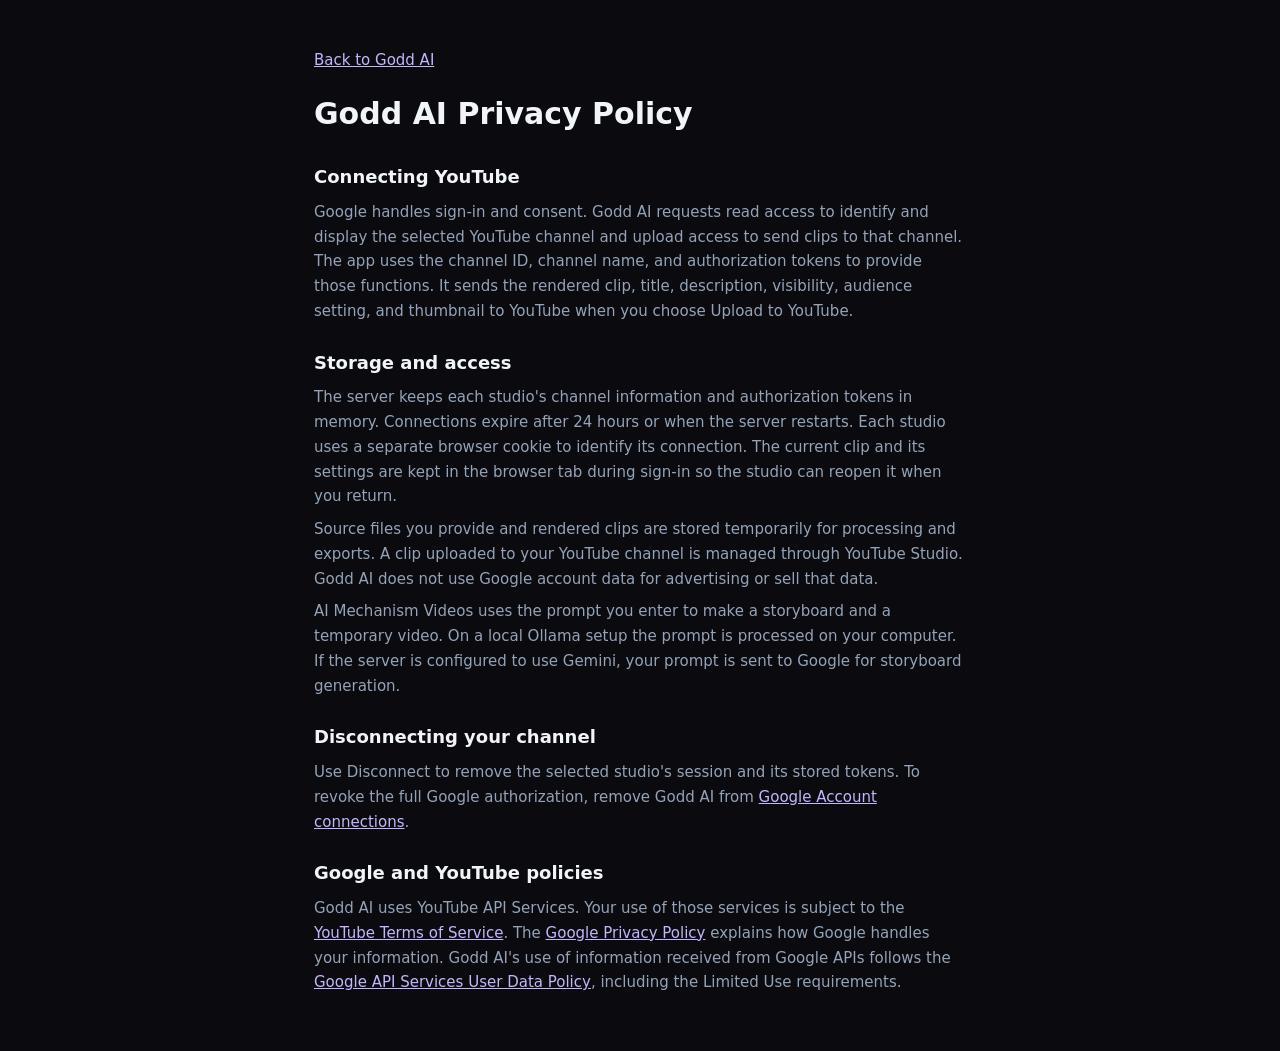
<file: public/privacy.html>
<!doctype html>
<html lang="en">
<head>
  <meta charset="utf-8">
  <meta name="viewport" content="width=device-width, initial-scale=1">
  <title>Privacy Policy | Godd AI</title>
  <link rel="stylesheet" href="/style.css">
</head>
<body>
  <main class="privacy-page">
    <a href="/">Back to Godd AI</a>
    <h1>Godd AI Privacy Policy</h1>
    <h2>Connecting YouTube</h2>
    <p>Google handles sign-in and consent. Godd AI requests read access to identify and display the selected YouTube channel and upload access to send clips to that channel. The app uses the channel ID, channel name, and authorization tokens to provide those functions. It sends the rendered clip, title, description, visibility, audience setting, and thumbnail to YouTube when you choose Upload to YouTube.</p>
    <h2>Storage and access</h2>
    <p>The server keeps each studio's channel information and authorization tokens in memory. Connections expire after 24 hours or when the server restarts. Each studio uses a separate browser cookie to identify its connection. The current clip and its settings are kept in the browser tab during sign-in so the studio can reopen it when you return.</p>
    <p>Source files you provide and rendered clips are stored temporarily for processing and exports. A clip uploaded to your YouTube channel is managed through YouTube Studio. Godd AI does not use Google account data for advertising or sell that data.</p>
    <p>AI Mechanism Videos uses the prompt you enter to make a storyboard and a temporary video. On a local Ollama setup the prompt is processed on your computer. If the server is configured to use Gemini, your prompt is sent to Google for storyboard generation.</p>
    <h2>Disconnecting your channel</h2>
    <p>Use Disconnect to remove the selected studio's session and its stored tokens. To revoke the full Google authorization, remove Godd AI from <a href="https://myaccount.google.com/connections">Google Account connections</a>.</p>
    <h2>Google and YouTube policies</h2>
    <p>Godd AI uses YouTube API Services. Your use of those services is subject to the <a href="https://www.youtube.com/t/terms">YouTube Terms of Service</a>. The <a href="https://policies.google.com/privacy">Google Privacy Policy</a> explains how Google handles your information. Godd AI's use of information received from Google APIs follows the <a href="https://developers.google.com/terms/api-services-user-data-policy">Google API Services User Data Policy</a>, including the Limited Use requirements.</p>
  </main>
</body>
</html>
</file>
<file: style.css>
/* ─────────────────────────────────────────
   godd.ai — Klap-style UI
   ───────────────────────────────────────── */
:root {
  --bg:       #0A0A0F;
  --bg-card:  #111118;
  --bg-card2: #16161F;
  --border:   rgba(255,255,255,0.08);
  --purple:   #7C3AED;
  --purple2:  #6D28D9;
  --purple-l: #A78BFA;
  --yellow:   #FBBF24;
  --cyan:     #22D3EE;
  --green:    #10B981;
  --red:      #EF4444;
  --text:     #F1F5F9;
  --text2:    #94A3B8;
  --text3:    #64748B;
  --r:        10px;
  --r2:       16px;
}

*, *::before, *::after { box-sizing: border-box; margin: 0; padding: 0; }
html { font-size: 15px; }
body {
  font-family: 'Inter', system-ui, sans-serif;
  background: var(--bg);
  color: var(--text);
  min-height: 100vh;
  overflow-x: hidden;
}
button { font-family: inherit; cursor: pointer; border: none; outline: none; }
input  { font-family: inherit; outline: none; }

/* ── Scrollbar ── */
::-webkit-scrollbar { width: 5px; }
::-webkit-scrollbar-thumb { background: rgba(255,255,255,0.1); border-radius: 3px; }

/* ══════════════════════════════════════════
   NAVBAR
══════════════════════════════════════════ */
.navbar {
  position: sticky; top: 0; z-index: 200;
  background: rgba(10,10,15,0.85);
  backdrop-filter: blur(14px);
  border-bottom: 1px solid var(--border);
  height: 56px;
}
.nav-inner {
  max-width: 1360px; margin: 0 auto;
  padding: 0 24px; height: 100%;
  display: flex; align-items: center; justify-content: space-between;
}
.brand {
  display: flex; align-items: center; gap: 8px; cursor: pointer;
}
.logo-mark { font-size: 22px; }
.logo-name  { font-size: 20px; font-weight: 800; color: #fff; letter-spacing: -0.5px; }
.logo-ai    { color: var(--purple-l); }
.badge-free {
  background: rgba(16,185,129,0.15);
  border: 1px solid rgba(16,185,129,0.3);
  color: #34D399; font-size: 10px; font-weight: 700;
  padding: 2px 8px; border-radius: 20px; letter-spacing: 0.5px;
}
.nav-right { display: flex; gap: 10px; }
.nav-right a { text-decoration: none; white-space: nowrap; }
@media (max-width: 480px) {
  .navbar { height: auto; min-height: 56px; }
  .nav-inner { height: auto; min-height: 56px; padding: 10px 12px; gap: 8px; }
  .badge-free { display: none; }
  .nav-right { gap: 5px; flex-wrap: wrap; justify-content: flex-end; }
  .nav-right .nav-btn { padding-inline: 7px; }
}
.nav-btn {
  background: rgba(255,255,255,0.05);
  border: 1px solid var(--border);
  color: var(--text2); padding: 7px 14px;
  border-radius: 8px; font-size: 13px; font-weight: 600;
  transition: all 0.18s;
}
.nav-btn:hover { background: rgba(255,255,255,0.1); color: #fff; }
.nav-btn-demo {
  background: rgba(124,58,237,0.15);
  border-color: rgba(124,58,237,0.4); color: var(--purple-l);
}
.nav-btn-demo:hover { background: rgba(124,58,237,0.3); color: #fff; }

/* ══════════════════════════════════════════
   HERO
══════════════════════════════════════════ */
#heroSection {
  min-height: calc(100vh - 56px);
  display: flex; align-items: center; justify-content: center;
  padding: 60px 24px;
}
.hero-wrap { max-width: 760px; width: 100%; text-align: center; }
.hero-badge {
  display: inline-flex; align-items: center; gap: 8px;
  background: rgba(124,58,237,0.1);
  border: 1px solid rgba(124,58,237,0.25);
  color: var(--purple-l); font-size: 13px; font-weight: 600;
  padding: 6px 16px; border-radius: 30px; margin-bottom: 28px;
}
.hero-h1 {
  font-size: clamp(36px, 5.5vw, 64px);
  font-weight: 900; letter-spacing: -1.5px;
  line-height: 1.1; margin-bottom: 20px;
}
.hero-grad {
  background: linear-gradient(135deg, #fff 20%, #C084FC 60%, #818CF8 100%);
  -webkit-background-clip: text; -webkit-text-fill-color: transparent;
}
.hero-sub {
  font-size: 17px; color: var(--text2); max-width: 600px;
  margin: 0 auto 36px; line-height: 1.65; font-weight: 400;
}

/* URL input card */
.url-card {
  background: var(--bg-card);
  border: 1px solid rgba(124,58,237,0.3);
  border-radius: var(--r2); padding: 10px;
  box-shadow: 0 20px 50px rgba(0,0,0,0.5), 0 0 0 1px rgba(255,255,255,0.03);
  margin-bottom: 20px;
}
.analysis-options { display:flex; flex-wrap:wrap; gap:12px; padding:12px 10px 0; text-align:left; }
.analysis-options label { display:flex; flex-direction:column; gap:6px; flex:1 1 130px; color:var(--text-secondary,#cbd5e1); font-size:13px; }
.analysis-options label[hidden] { display:none; }
.analysis-options select,.analysis-options input { width:100%; padding:10px; border:1px solid #405068; border-radius:8px; background:#101827; color:#edf4ff; font:inherit; }
.analysis-help { color:var(--text-secondary,#b5c1d3); font-size:13px; line-height:1.6; padding:8px 12px; }
#sourcePreview { width:100%; height:100%; object-fit:contain; background:#080b12; }
.layout-crop #sourcePreview { object-fit:cover; }
.url-row {
  display: flex; align-items: center; gap: 10px;
  background: rgba(255,255,255,0.03);
  border: 1px solid rgba(255,255,255,0.05);
  border-radius: 10px; padding: 8px 14px; margin-bottom: 10px;
}
.yt-logo { display: flex; align-items: center; flex-shrink: 0; }
#urlInput {
  flex: 1; background: transparent; border: none; color: #fff;
  font-size: 15px; font-weight: 500; min-width: 0;
}
#urlInput::placeholder { color: var(--text3); }
.btn-paste {
  background: rgba(255,255,255,0.07);
  border: 1px solid rgba(255,255,255,0.1);
  color: var(--text2); padding: 6px 12px;
  border-radius: 7px; font-size: 12px; font-weight: 600;
  transition: all 0.18s; flex-shrink: 0;
}
.btn-paste:hover { background: rgba(255,255,255,0.14); color: #fff; }
.btn-analyze {
  width: 100%;
  background: linear-gradient(135deg, var(--purple), #6366F1);
  color: #fff; font-size: 16px; font-weight: 700;
  padding: 15px 24px; border-radius: 10px;
  box-shadow: 0 4px 20px rgba(124,58,237,0.4);
  transition: all 0.2s;
}
.btn-analyze:hover {
  transform: translateY(-2px);
  box-shadow: 0 8px 30px rgba(124,58,237,0.55);
  filter: brightness(1.08);
}
.hero-features {
  display: flex; flex-wrap: wrap; justify-content: center; gap: 20px;
  color: var(--text2); font-size: 13px; font-weight: 500;
}

/* ══════════════════════════════════════════
   PROCESSING
══════════════════════════════════════════ */
#processingSection {
  min-height: calc(100vh - 56px);
  display: flex; align-items: center; justify-content: center;
  padding: 40px 24px;
}
.proc-card {
  background: var(--bg-card);
  border: 1px solid var(--border);
  border-radius: 20px; padding: 48px 40px;
  max-width: 540px; width: 100%; text-align: center;
  box-shadow: 0 0 60px rgba(124,58,237,0.15);
}
.proc-rings {
  position: relative; width: 80px; height: 80px;
  margin: 0 auto 24px;
  display: flex; align-items: center; justify-content: center;
}
.proc-ring {
  position: absolute; inset: 0; border-radius: 50%;
  border: 2.5px solid transparent;
}
.r1 { border-top-color: var(--purple); border-right-color: var(--purple); animation: spin 1.4s linear infinite; }
.r2 { inset: 10px; border-bottom-color: var(--cyan); border-left-color: var(--cyan); animation: spin 2s linear infinite reverse; }
@keyframes spin { to { transform: rotate(360deg); } }
.proc-icon { font-size: 26px; }
.proc-title { font-size: 22px; font-weight: 700; margin-bottom: 8px; }
.proc-sub { font-size: 14px; color: var(--text2); margin-bottom: 28px; }
.proc-steps { text-align: left; display: flex; flex-direction: column; gap: 14px; margin-bottom: 24px; }
.proc-step {
  display: flex; align-items: center; gap: 12px;
  font-size: 14px; font-weight: 500; color: var(--text3);
  transition: all 0.3s;
}
.proc-step.active { color: #fff; }
.proc-step.done   { color: var(--green); }
.ps-dot {
  width: 24px; height: 24px; border-radius: 50%; flex-shrink: 0;
  background: rgba(255,255,255,0.06);
  display: flex; align-items: center; justify-content: center;
}
.proc-step.active .ps-dot {
  background: var(--purple);
  box-shadow: 0 0 10px var(--purple);
}
.proc-step.done .ps-dot { background: var(--green); }
.proc-step.done .ps-dot::after { content: '✓'; font-size: 12px; color: #fff; font-weight: 700; }
.proc-note { font-size: 12px; color: var(--text3); }

/* ══════════════════════════════════════════
   STUDIO TOPBAR
══════════════════════════════════════════ */
#studioSection { padding: 0 0 40px; }
.studio-topbar {
  display: flex; align-items: center; justify-content: space-between;
  gap: 16px; padding: 12px 24px;
  border-bottom: 1px solid var(--border);
  background: var(--bg-card);
}
.studio-video-info { display: flex; align-items: center; gap: 12px; min-width: 0; }
.studio-thumb {
  width: 80px; height: 46px; border-radius: 6px;
  object-fit: cover; background: #000; flex-shrink: 0;
}
.studio-title {
  font-size: 15px; font-weight: 700;
  white-space: nowrap; overflow: hidden; text-overflow: ellipsis; max-width: 500px;
}
.studio-author { font-size: 12px; color: var(--text2); margin-top: 2px; }
.btn-new {
  background: rgba(255,255,255,0.05);
  border: 1px solid var(--border); color: #fff;
  padding: 8px 16px; border-radius: 8px; font-size: 13px; font-weight: 600;
  transition: all 0.18s; flex-shrink: 0;
}
.btn-new:hover { background: rgba(255,255,255,0.1); }

/* ══════════════════════════════════════════
   STUDIO 3-COLUMN GRID
══════════════════════════════════════════ */
.studio-grid {
  display: grid;
  grid-template-columns: 280px 1fr 320px;
  gap: 0;
  height: calc(100vh - 112px);
  overflow: hidden;
}

/* ── LEFT column ── */
.col-clips {
  border-right: 1px solid var(--border);
  display: flex; flex-direction: column; overflow: hidden;
}
.col-head {
  display: flex; justify-content: space-between; align-items: center;
  padding: 16px 16px 10px;
  font-size: 13px; font-weight: 700; color: var(--text2);
  border-bottom: 1px solid var(--border); flex-shrink: 0;
}
.col-badge {
  background: rgba(124,58,237,0.2); color: var(--purple-l);
  font-size: 11px; font-weight: 700; padding: 2px 8px; border-radius: 10px;
}
.clips-scroll { flex: 1; overflow-y: auto; padding: 10px 10px 20px; display: flex; flex-direction: column; gap: 8px; }

/* Clip card */
.clip-card {
  border-radius: 10px; overflow: hidden;
  border: 1.5px solid var(--border);
  cursor: pointer; transition: all 0.18s; background: var(--bg-card2);
}
.clip-card:hover { border-color: rgba(124,58,237,0.5); transform: translateY(-1px); }
.clip-card.selected { border-color: var(--purple); box-shadow: 0 0 0 2px rgba(124,58,237,0.25); }
.clip-thumb-wrap { position: relative; width: 100%; padding-top: 56.25%; background: #000; overflow: hidden; }
.clip-thumb-wrap img { position: absolute; inset: 0; width: 100%; height: 100%; object-fit: cover; }
.clip-score-pill {
  position: absolute; top: 6px; left: 6px;
  background: rgba(0,0,0,0.75); backdrop-filter: blur(4px);
  color: var(--yellow); font-size: 11px; font-weight: 800;
  padding: 2px 7px; border-radius: 20px; border: 1px solid rgba(251,191,36,0.4);
}
.clip-dur-pill {
  position: absolute; top: 6px; right: 6px;
  background: rgba(0,0,0,0.75); backdrop-filter: blur(4px);
  color: #fff; font-size: 10px; font-weight: 600;
  padding: 2px 6px; border-radius: 6px;
}
.clip-info { padding: 10px 11px 11px; }
.clip-info-title { font-size: 12px; font-weight: 700; line-height: 1.35; color: #fff; margin-bottom: 5px; }
.clip-info-tags { display: flex; gap: 4px; flex-wrap: wrap; }
.clip-tag {
  background: rgba(255,255,255,0.05);
  font-size: 10px; color: var(--text3); font-weight: 600;
  padding: 1px 6px; border-radius: 4px;
}

/* ── CENTER column ── */
.col-preview {
  display: flex; flex-direction: column;
  align-items: center; justify-content: center;
  padding: 20px 16px 16px;
  background: #0d0d12;
  overflow: hidden;
}
.preview-wrap {
  position: relative;
  width: 100%;
  max-width: 320px;
  height: 560px;
  max-height: calc(100vh - 160px);
  aspect-ratio: 9/16;
  background: #000;
  border-radius: 14px;
  overflow: hidden;
  box-shadow: 0 20px 60px rgba(0,0,0,0.8), 0 0 0 1px rgba(255,255,255,0.08);
  display: flex;
  align-items: center;
  justify-content: center;
  cursor: pointer;
}
.yt-container {
  position: absolute;
  inset: 0;
  width: 100%;
  height: 100%;
  overflow: hidden;
  background: #08090C;
}

/* 🎮 Split Mode: Streamer Cam on Top + Full 16:9 Game Screen Below */
.yt-container.layout-split .split-top-cam {
  display: block;
  position: absolute;
  top: 0;
  left: 0;
  right: 0;
  height: 40.625%;
  container-type: size;
  overflow: hidden;
  background: #0C0D14;
  border-bottom: 2px solid rgba(124, 58, 237, 0.4);
}
.cam-preview-feed {
  position: absolute;
  left: 50%;
  top: 50%;
  width: max(calc(100cqw / var(--cam-width)), calc(100cqh * var(--cam-aspect) / var(--cam-height)));
  aspect-ratio: var(--cam-aspect);
  transform: translate(calc(-100% * var(--cam-center-x)), calc(-100% * var(--cam-center-y)));
  pointer-events: none;
}
.cam-preview-feed iframe {
  position: absolute;
  inset: 0;
  display: block;
  width: 100%;
  height: 100%;
  border: none;
}
.streamer-live-tag {
  position: absolute;
  top: 8px;
  left: 8px;
  z-index: 6;
  display: flex;
  align-items: center;
  gap: 5px;
  background: rgba(0, 0, 0, 0.75);
  border: 1px solid rgba(239, 68, 68, 0.6);
  border-radius: 4px;
  padding: 3px 8px;
  font-size: 10px;
  font-weight: 800;
  color: #fff;
  letter-spacing: 0.04em;
  backdrop-filter: blur(4px);
}
.live-dot {
  width: 6px;
  height: 6px;
  border-radius: 50%;
  background: #EF4444;
  box-shadow: 0 0 8px #EF4444;
}
.yt-container.layout-split .game-video-wrap {
  position: absolute;
  top: 41.0417%;
  left: 0;
  right: 0;
  width: 100%;
  aspect-ratio: 16/9;
  background: #000;
  overflow: hidden;
  box-shadow: 0 4px 20px rgba(0, 0, 0, 0.85);
}
.yt-container.layout-split .game-video-wrap #ytPlayerDiv,
.yt-container.layout-split .game-video-wrap iframe {
  width: 100%;
  height: 100%;
  border: none;
}

/* ✂️ Crop Mode */
.yt-container.layout-crop .split-top-cam { display: none; }
.yt-container.layout-crop .game-video-wrap {
  position: absolute;
  inset: 0;
  width: 100%;
  height: 100%;
  overflow: hidden;
}
.yt-container.layout-crop .game-video-wrap #ytPlayerDiv,
.yt-container.layout-crop .game-video-wrap iframe {
  width: 300%;
  height: 100%;
  margin-left: -100%;
  border: none;
}

/* 🔲 Fit & Blur Modes */
.yt-container.layout-fit .split-top-cam,
.yt-container.layout-blur .split-top-cam { display: none; }
.yt-container.layout-fit .game-video-wrap,
.yt-container.layout-blur .game-video-wrap {
  position: absolute;
  inset: 0;
  width: 100%;
  height: auto;
  aspect-ratio: 16/9;
  margin: auto;
}
.yt-container.layout-fit .game-video-wrap #ytPlayerDiv,
.yt-container.layout-fit .game-video-wrap iframe,
.yt-container.layout-blur .game-video-wrap #ytPlayerDiv,
.yt-container.layout-blur .game-video-wrap iframe {
  width: 100%;
  height: 100%;
  border: none;
}

/* Transparent click catcher over video */
.video-click-overlay {
  position: absolute;
  inset: 0;
  z-index: 12;
  cursor: pointer;
  background: transparent;
}

/* Center Play Overlay (Klap/Reels style) */
.center-play-overlay {
  position: absolute;
  inset: 0;
  display: flex;
  align-items: center;
  justify-content: center;
  background: rgba(0,0,0,0.35);
  z-index: 13;
  transition: opacity 0.2s ease;
  pointer-events: none;
}
.center-play-overlay.hidden {
  opacity: 0;
  pointer-events: none;
}
.big-play-btn {
  width: 60px;
  height: 60px;
  border-radius: 50%;
  background: rgba(124, 58, 237, 0.9);
  border: 2px solid rgba(255, 255, 255, 0.4);
  box-shadow: 0 0 30px rgba(124, 58, 237, 0.7);
  display: flex;
  align-items: center;
  justify-content: center;
  padding-left: 4px;
}

/* Subtitle overlay */
.subs-overlay {
  display: block !important;
  position: absolute; left: 12px; right: 12px; bottom: 16.4%; z-index: 15;
  pointer-events: none; text-align: center; padding: 0 4px;
}
/* Expressive caption treatments, kept compact for vertical video. */
.subs-box {
  display: inline-flex; align-items: baseline; justify-content: center; flex-wrap: wrap;
  gap: 3px 5px; max-width: 92%; padding: 6px 10px; border-radius: 9px;
  font: 800 16px/1.45 'Arial Black',Impact,sans-serif; letter-spacing: .015em;
  color: #fff; text-align: center; overflow-wrap: anywhere;
  background: transparent; border: 0; box-shadow: none;
}
.subs-box:empty { display: none !important; }
.sw {
  display: inline-block; color: inherit;
  -webkit-text-stroke: .7px #101015; paint-order: stroke fill;
  text-shadow: 0 2px 0 #101015, 1px 3px 2px #000;
  transition: color .12s, transform .12s;
}
.sw.active { color: var(--caption-accent,#ffde56); transform: scale(1.07) rotate(-2deg); }
.sw.hl { color: var(--caption-accent,#ffde56); }
.subs-box.s-beast {
  --caption-accent: #ffde56; font-family: Impact,'Arial Black',sans-serif;
  text-transform: uppercase; letter-spacing: .04em;
}
.subs-box.s-beast .sw { -webkit-text-stroke: 1.2px #111018; text-shadow: 2px 3px 0 #111018, 0 4px 9px #000; }
.subs-box.s-beast .sw.active { color: #ffde56; text-shadow: 2px 3px 0 #111018, 0 0 12px #ffde5640; }
.subs-box.s-hormozi { --caption-accent: #bef264; font-family: 'Arial Black',sans-serif; text-transform: uppercase; }
.subs-box.s-hormozi .sw.active { background: #bef264; color: #10200b; -webkit-text-stroke: 0; text-shadow: none; padding: 0 4px; border-radius: 3px; box-shadow: 2px 3px 0 #101510; }
.subs-box.s-cyber { --caption-accent: #67e8f9; font-family: Consolas,'Courier New',monospace; background: linear-gradient(115deg,#071e2ef2,#0c1029eb); border: 1px solid #67e8f9; border-left: 3px solid #67e8f9; border-radius: 3px; box-shadow: 0 0 15px #22d3ee30, inset 0 0 14px #22d3ee12; }
.subs-box.s-cyber .sw { -webkit-text-stroke: 0; text-shadow: 0 0 6px #67e8f970; }
.subs-box.s-cyber .sw.active { color: #67e8f9; text-shadow: 0 0 12px #22d3ee; transform: none; }
.subs-box.s-fire { --caption-accent: #ff9565; text-transform: uppercase; font-style: italic; transform: rotate(-1deg); }
.subs-box.s-fire .sw.active { color: #ffad69; text-shadow: 0 2px 0 #6d1623, 0 4px 0 #300b16, 0 0 12px #ff653d80; }
.subs-box.s-cinematic { --caption-accent: #eedcb8; font: italic 500 16px/1.5 Georgia,serif; letter-spacing: .025em; padding: 8px 14px; border-top: 1px solid #eedcb84a; border-bottom: 1px solid #eedcb84a; background: linear-gradient(90deg,transparent,#111018a8,transparent); border-radius: 0; }
.subs-box.s-cinematic .sw { -webkit-text-stroke: 0; text-shadow: 0 2px 5px #000; }
.subs-box.s-cinematic .sw.active { transform: none; color: #eedcb8; }
.subs-box.s-rose { --caption-accent: #f9a8d4; font: italic 700 16px/1.5 Georgia,serif; background: linear-gradient(120deg,#39172ff5,#1b1325f0); border: 1px solid #f9a8d466; border-radius: 14px 4px 14px 4px; box-shadow: 3px 3px 0 #f9a8d42b; padding: 7px 14px; }
.subs-box.s-rose .sw { -webkit-text-stroke: 0; text-shadow: 0 1px 3px #000; }
.subs-box.s-rose .sw.active { color: #f9a8d4; text-decoration: underline; text-underline-offset: 4px; transform: none; }
.subs-box.s-box { --caption-accent: #17140b; color: #17140b; background: #ffde56; border: 2px solid #17140b; border-radius: 3px; box-shadow: 3px 4px 0 #17140b; transform: rotate(-1deg); padding: 5px 12px; }
.subs-box.s-box .sw { color: #17140b; text-shadow: none; -webkit-text-stroke: 0; }
.subs-box.s-box .sw.active { background: #17140b; color: #ffde56; padding: 0 3px; transform: none; }
.subs-box.s-source, .subs-box.s-clean { font: 600 14px/1.45 Inter,sans-serif; background: #10121bcc; border: 1px solid #ffffff24; box-shadow: 0 3px 10px #0004; }
.subs-box.s-source .sw, .subs-box.s-clean .sw { -webkit-text-stroke: 0; text-shadow: 0 1px 3px #000; }
.subs-box.s-source .sw.active, .subs-box.s-clean .sw.active { color: #fff; transform: none; }
.sub-source-card { font: inherit; text-transform: none; text-shadow: 0 1px 3px #000; }
.subs-box.s-none { display: none; }
@media (prefers-reduced-motion: reduce) { .sw { transition: none; } .sw.active { transform: none; } }

/* Top hook label */
.preview-top-label {
  position: absolute; top: 10px; left: 10px; right: 10px; z-index: 16;
  background: rgba(0,0,0,0.65); backdrop-filter: blur(6px);
  color: #fff; font-size: 11px; font-weight: 800;
  padding: 6px 12px; border-radius: 6px; text-align: center;
  white-space: nowrap; overflow: hidden; text-overflow: ellipsis;
  pointer-events: none; border: 1px solid rgba(255,255,255,0.1);
}

/* Player controls */
.preview-controls {
  position: absolute; bottom: 0; left: 0; right: 0; z-index: 20;
  background: linear-gradient(to top, rgba(0,0,0,0.85), transparent);
  display: flex; align-items: center; gap: 10px;
  padding: 20px 12px 12px;
}
.ctrl-play {
  background: rgba(255,255,255,0.15); backdrop-filter: blur(4px);
  border: 1px solid rgba(255,255,255,0.15);
  color: #fff; width: 36px; height: 36px; border-radius: 50%;
  display: flex; align-items: center; justify-content: center;
  flex-shrink: 0; transition: all 0.18s;
}
.ctrl-play:hover { background: rgba(255,255,255,0.25); }
.ctrl-scrubber {
  flex: 1; height: 4px; background: rgba(255,255,255,0.2);
  border-radius: 2px; cursor: pointer; position: relative;
}
.ctrl-fill { height: 100%; background: var(--yellow); border-radius: 2px; width: 0%; transition: width 0.1s; }
.ctrl-time { font-size: 11px; font-weight: 600; color: rgba(255,255,255,0.8); flex-shrink: 0; }
.preview-label { font-size: 12px; color: var(--text3); margin-top: 10px; font-weight: 500; }

/* ── RIGHT column ── */
.col-controls {
  border-left: 1px solid var(--border);
  overflow-y: auto; padding: 16px 14px 24px; display: flex; flex-direction: column; gap: 12px;
}
.ctrl-box {
  background: var(--bg-card2); border: 1px solid var(--border);
  border-radius: var(--r); padding: 14px;
}
.ctrl-box-title {
  font-size: 12px; font-weight: 700; color: var(--text2);
  text-transform: uppercase; letter-spacing: 0.06em; margin-bottom: 10px;
}
/* Visual subtitle preset cards */
.preset-count { float: right; color: var(--text3); font-size: 10px; font-weight: 500; text-transform: none; letter-spacing: 0; }
.preset-hint { color: var(--text3); font-size: 11px; line-height: 1.5; margin: -3px 0 12px; }
.style-grid { display: grid; grid-template-columns: repeat(2,minmax(0,1fr)); gap: 8px; }
.style-btn {
  min-width: 0; padding: 10px 8px; display: flex; flex-direction: column; align-items: stretch;
  gap: 4px; text-align: left; border: 1px solid var(--border); border-radius: 10px;
  background: rgba(255,255,255,.025); color: var(--text2); cursor: pointer; transition: background .15s,border-color .15s;
}
.style-btn:hover { background: rgba(255,255,255,.06); border-color: #7264b4; }
.style-btn:focus-visible { outline: 2px solid #c4b5fd; outline-offset: 3px; }
.style-btn.active { border-color: #a78bfa; background: rgba(139,92,246,.1); box-shadow: inset 0 0 0 1px rgba(167,139,250,.15); }
.preset-sample { min-height: 40px; padding: 8px 3px; display: flex; align-items: center; justify-content: center; border-radius: 5px; font-size: 11px; line-height: 1.3; font-weight: 750; text-align: center; color: #f8fafc; background: #0c1018; }
.preset-name { font-size: 11px; font-weight: 700; margin-top: 3px; }
.preset-desc { font-size: 9px; line-height: 1.4; color: var(--text3); font-weight: 400; }
.sample-beast { color: #f8d66d; font-weight: 900; }
.sample-hormozi { color: #bef264; background: #111b12; }
.sample-cyber { color: #67e8f9; background: #0b1c28; text-shadow: 0 0 7px #155e75; }
.sample-fire { color: #ff947e; background: #271417; }
.sample-clean, .sample-source { font-weight: 500; }
.sample-cinematic { font: italic 12px Georgia,serif; }
.sample-rose { color: #f9a8d4; background: #281322; }
.sample-box { color: #17140b; background: #f8d66d; }
.sample-none { color: #64748b; background: transparent; border: 1px dashed #334155; }
@media (max-width: 480px) { .subs-box { font-size: 14px; } .subs-box.s-clean, .subs-box.s-source { font-size: 13px; } }
/* Layout row */
.layout-row { display: flex; gap: 6px; }
.layout-btn {
  flex: 1; background: rgba(255,255,255,0.03);
  border: 1.5px solid var(--border); color: var(--text2);
  padding: 7px 4px; border-radius: 7px; font-size: 11px; font-weight: 600;
  transition: all 0.18s;
}
.layout-btn:hover { border-color: rgba(124,58,237,0.5); color: #fff; }
.layout-btn.active { border-color: var(--purple); background: rgba(124,58,237,0.12); color: #fff; }
/* Trim */
.trim-row { display: flex; gap: 10px; }
.trim-row label {
  flex: 1; display: flex; align-items: center; gap: 6px;
  font-size: 12px; color: var(--text2); font-weight: 600;
}
.trim-row input {
  flex: 1; background: rgba(255,255,255,0.05); border: 1px solid var(--border);
  color: #fff; padding: 6px 8px; border-radius: 6px; font-size: 13px;
  width: 60px; text-align: center;
}
.trim-dur-badge {
  background: rgba(124,58,237,0.2); color: var(--purple-l);
  font-size: 10px; font-weight: 700; padding: 2px 7px;
  border-radius: 10px; margin-left: 6px; text-transform: none; letter-spacing: 0;
}
/* Transcript */
.real-badge {
  background: rgba(16,185,129,0.15); border: 1px solid rgba(16,185,129,0.3);
  color: #34D399; font-size: 10px; font-weight: 700; padding: 2px 7px;
  border-radius: 10px; text-transform: none; letter-spacing: 0;
}
.transcript-box {
  background: rgba(255,255,255,0.03); border: 1px solid var(--border);
  border-radius: 7px; padding: 10px; font-size: 13px; line-height: 1.6;
  color: var(--text2); min-height: 90px; max-height: 160px; overflow-y: auto;
  white-space: pre-wrap; word-break: break-word;
}
.transcript-box:focus { outline: none; border-color: rgba(124,58,237,0.5); }
.btn-refresh-subs {
  background: none; border: none; color: var(--text3);
  font-size: 11px; font-weight: 600; padding: 6px 0 0;
  transition: color 0.18s;
}
.btn-refresh-subs:hover { color: var(--purple-l); }
/* Download box */
.download-box { background: none; border: none; padding: 0; }
.btn-download {
  width: 100%; background: linear-gradient(135deg, var(--purple), #6366F1);
  color: #fff; font-size: 15px; font-weight: 800;
  padding: 16px 24px; border-radius: 10px;
  box-shadow: 0 4px 20px rgba(124,58,237,0.4); transition: all 0.2s;
  margin-bottom: 8px;
}
.btn-download:hover {
  transform: translateY(-2px);
  box-shadow: 0 8px 30px rgba(124,58,237,0.6); filter: brightness(1.1);
}
.dl-note { font-size: 11px; color: var(--text3); text-align: center; margin-bottom: 10px; }

.youtube-box form { display: grid; gap: 10px; margin-top: 12px; }
.youtube-account { display: flex; align-items: center; justify-content: flex-end; flex-wrap: wrap; gap: 6px 12px; max-width: 1360px; margin: 0 auto; padding: 12px 24px 0; }
.youtube-account a { font-size: 12px; }
.youtube-box [hidden] { display: none; }
.youtube-box label { display: grid; gap: 4px; font-size: 12px; color: var(--text2); }
.youtube-box input, .youtube-box textarea, .youtube-box select {
  width: 100%; padding: 8px; color: var(--text); background: var(--bg);
  border: 1px solid var(--border); border-radius: 6px; font: inherit;
}
.youtube-box p { margin: 6px 0; font-size: 12px; color: var(--text2); }
.youtube-box p:empty { display: none; }
.youtube-box a { color: var(--purple2); }
.youtube-box .youtube-privacy { font-size: 11px; margin-top: 10px; }
.youtube-box button:disabled { opacity: .55; cursor: default; }
.clip-thumbnail { display: grid; grid-template-columns: 64px 1fr; gap: 10px; margin: 8px 0; }
.clip-thumbnail img { width: 64px; aspect-ratio: 9/16; object-fit: cover; border-radius: 6px; background: var(--bg); }
.thumbnail-controls { grid-column: 2; display: grid; align-content: start; gap: 6px; }
.youtube-box #copyDescription { margin-top: 6px; }
.privacy-link, .privacy-page a { color: #c4b5fd; }
.privacy-page { max-width: 700px; margin: 0 auto; padding: 48px 24px; line-height: 1.65; }
.privacy-page h1 { margin: 16px 0; }
.privacy-page h2 { font-size: 1.2rem; margin-top: 24px; }
.privacy-page p { color: var(--text2); margin: 8px 0; }
.sec-actions { display: flex; gap: 8px; }
.btn-sec {
  flex: 1; background: rgba(255,255,255,0.05);
  border: 1px solid var(--border); color: var(--text2);
  padding: 9px 8px; border-radius: 8px; font-size: 12px; font-weight: 600;
  transition: all 0.18s;
}
.btn-sec:hover { background: rgba(255,255,255,0.1); color: #fff; }

/* ══════════════════════════════════════════
   MODALS
══════════════════════════════════════════ */
.modal-bg {
  position: fixed; inset: 0; z-index: 500;
  background: rgba(0,0,0,0.75); backdrop-filter: blur(6px);
  display: flex; align-items: center; justify-content: center; padding: 20px;
}
.modal-card {
  background: #13131c; border: 1px solid rgba(124,58,237,0.3);
  border-radius: 18px; padding: 32px 28px; max-width: 420px; width: 100%;
  box-shadow: 0 20px 60px rgba(0,0,0,0.6);
}
.modal-card h3 { font-size: 18px; font-weight: 800; margin-bottom: 10px; }
.modal-icon { font-size: 36px; margin-bottom: 14px; }
.modal-p { font-size: 14px; color: var(--text2); line-height: 1.6; margin-bottom: 14px; }
.err-detail { color: #F87171; word-break: break-word; }
.modal-input {
  width: 100%; background: rgba(255,255,255,0.05);
  border: 1px solid var(--border); color: #fff;
  padding: 11px 14px; border-radius: 8px; font-size: 14px; margin-bottom: 10px;
}
.modal-msg { font-size: 12px; font-weight: 600; margin-bottom: 12px; min-height: 18px; }
.modal-actions { display: flex; flex-direction: column; gap: 8px; margin-top: 6px; }
.btn-modal-primary {
  background: linear-gradient(135deg, var(--purple), #6366F1);
  color: #fff; padding: 13px; border-radius: 9px;
  font-size: 14px; font-weight: 700;
  box-shadow: 0 4px 15px rgba(124,58,237,0.35);
}
.btn-modal-primary:hover { filter: brightness(1.1); }
.btn-modal-sec {
  background: rgba(255,255,255,0.06); border: 1px solid var(--border);
  color: var(--text2); padding: 11px; border-radius: 9px;
  font-size: 13px; font-weight: 600;
}
.btn-modal-sec:hover { background: rgba(255,255,255,0.1); color: #fff; }

/* Download progress */
.dl-label {
  font-size: 15px; font-weight: 700; color: #fff; margin-bottom: 16px;
}
.dl-track {
  background: rgba(255,255,255,0.08); border-radius: 99px; height: 8px;
  overflow: hidden; margin-bottom: 12px;
}
.dl-fill {
  height: 100%; border-radius: 99px; width: 0%;
  background: linear-gradient(90deg, var(--purple), #818CF8);
  transition: width 0.6s ease;
}
.dl-hint { font-size: 12px; color: var(--text3); }

/* Toast */
.toast {
  position: fixed; bottom: 24px; left: 50%; transform: translateX(-50%) translateY(20px);
  background: #1e1e2e; border: 1px solid var(--border);
  color: #fff; padding: 10px 20px; border-radius: 30px;
  font-size: 13px; font-weight: 600; white-space: nowrap;
  opacity: 0; transition: all 0.3s; z-index: 999; pointer-events: none;
}
.toast.show { opacity: 1; transform: translateX(-50%) translateY(0); }

/* ══════════════════════════════════════════
   RESPONSIVE
══════════════════════════════════════════ */
@media (max-width: 1024px) {
  .studio-grid { grid-template-columns: 240px 1fr 290px; }
}
@media (max-width: 800px) {
  .studio-grid {
    grid-template-columns: 1fr;
    grid-template-rows: auto auto auto;
    height: auto; overflow: visible;
  }
  .col-clips { border-right: none; border-bottom: 1px solid var(--border); max-height: 200px; }
  .col-preview { padding: 16px; }
  .preview-wrap { max-height: 60vw; width: calc(60vw * 9/16); }
  .col-controls { border-left: none; border-top: 1px solid var(--border); }
}

.sample-beast { font-family: Impact,'Arial Black',sans-serif; letter-spacing: .04em; -webkit-text-stroke: .5px #000; paint-order: stroke fill; text-shadow: 1px 2px 0 #000; }
.sample-hormozi { font-family: 'Arial Black',sans-serif; text-transform: uppercase; text-decoration: underline; text-underline-offset: 4px; }
.sample-cyber { font-family: Consolas,monospace; border: 1px solid #67e8f980; border-left: 3px solid #67e8f9; }
.sample-fire { font-family: Impact,'Arial Black',sans-serif; font-style: italic; text-transform: uppercase; text-shadow: 0 2px 0 #6d1623,0 0 9px #ff653d90; }
.sample-cinematic { color: #eedcb8; border-block: 1px solid #eedcb84a; border-radius: 0; }
.sample-rose { font: italic 700 12px Georgia,serif; border-radius: 10px 3px 10px 3px; border: 1px solid #f9a8d455; box-shadow: 2px 2px 0 #f9a8d42b; }
.sample-box { border: 1px solid #17140b; box-shadow: 2px 3px 0 #17140b; transform: rotate(-1deg); }
</file>
